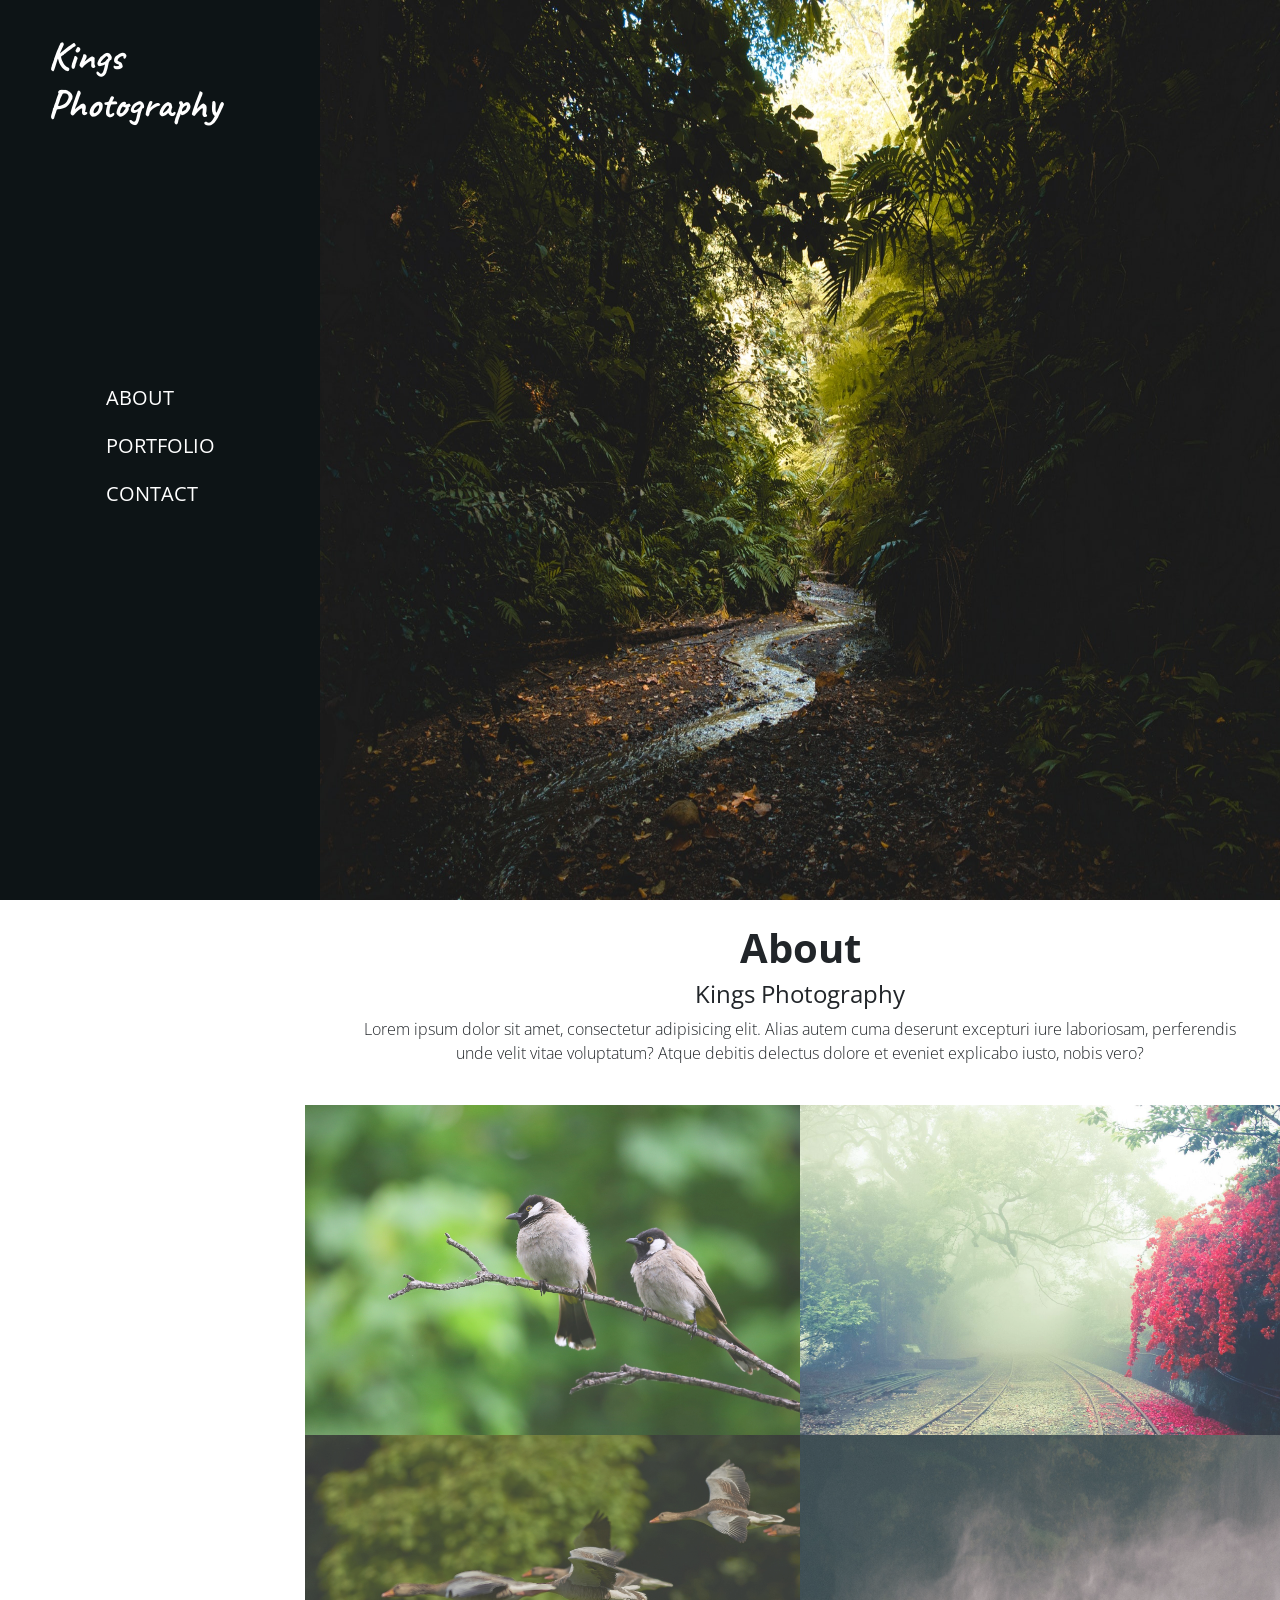
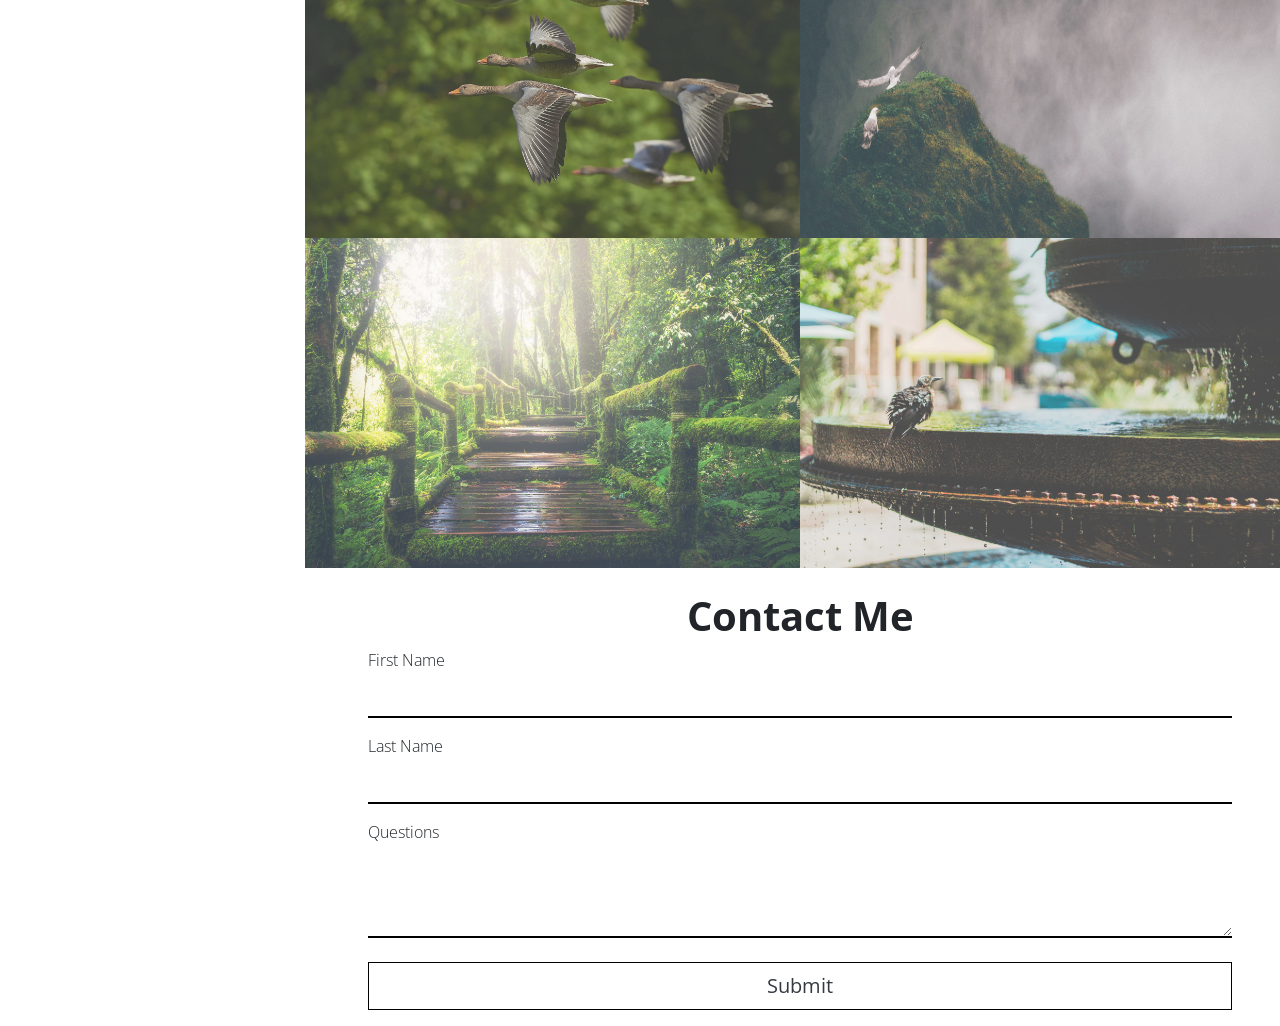
<file: index.html>
<!doctype html>
<html lang="en">
<head>
    <!-- meta tags -->
    <meta charset="utf-8">
    <meta name="viewport" content="width=device-width, initial-scale=1, shrink-to-fit=no">

    <!-- Bootstrap CSS -->
    <link rel="stylesheet" href="https://stackpath.bootstrapcdn.com/bootstrap/4.1.1/css/bootstrap.min.css" integrity="sha384-WskhaSGFgHYWDcbwN70/dfYBj47jz9qbsMId/iRN3ewGhXQFZCSftd1LZCfmhktB" crossorigin="anonymous">
    <link rel="stylesheet" href="css/custom.css">

    <!-- Fonts -->
    <link href="https://fonts.googleapis.com/css?family=Open+Sans:300,400,700|Caveat" rel="stylesheet">

    <title>Kings Photography</title>
</head>
<body>

    <div class="container-fluid">
        <!--XS -> MD Navbar-->
        <nav class="navbar navbar-expand-md navbar-dark bg-dark fixed-top pt-3" id="navbar-md">
            <a class="navbar-brand pt-2" href="index.html">Kings Photography</a>
            <button class="navbar-toggler pt-3" type="button" data-toggle="collapse" data-target="#navbarNavDropdown" aria-controls="navbarNavDropdown" aria-expanded="false" aria-label="Toggle navigation">
                <span class="navbar-toggler-icon"></span>
            </button>
            <div class="collapse navbar-collapse" id="navbarNavDropdown">
                <ul class="navbar-nav pt-2">
                    <li class="nav-item active">
                        <a class="nav-link" href="#about">About</a>
                    </li>
                    <li class="nav-item">
                        <a class="nav-link" href="#portfolio">Portfolio</a>
                    </li>
                    <li class="nav-item">
                        <a class="nav-link" href="#contact">Contact Me</a>
                    </li>
                </ul>
            </div>
        </nav>

        <!-- LG Navbar -->
        <nav class="navbar fixed-top col-lg-3 p-0 h-100 float-left" id="navbar-lg">
            <h1 class="mx-auto text-white pt-3 fixed-top" id="lg-title">Kings<br>Photography</h1>
            <ul class="nav flex-column mx-auto">
                <li class="nav-item">
                    <a class="nav-link text-white" href="#about"><h5>ABOUT</h5></a>
                </li>
                <li class="nav-item">
                    <a class="nav-link text-white" href="#portfolio"><h5>PORTFOLIO</h5></a>
                </li>
                <li class="nav-item">
                    <a class="nav-link text-white" href="#contact"><h5>CONTACT</h5></a>
                </li>
            </ul>
        </nav>

        <div id="content">
            <!--Main image-->
            <div class="container-fluid" id="image">
                <img src="img/example.jpeg" alt="" id="main-image" class="img-fluid">
            </div>

            <div class="row p-4" id="about">
                <div class="col-12">
                    <h1 class="text-center">About</h1>
                    <h4 class="text-center">Kings Photography</h4>
                    <p class="text-center">Lorem ipsum dolor sit amet, consectetur adipisicing elit. Alias autem cuma deserunt excepturi iure laboriosam, perferendis unde velit vitae voluptatum? Atque debitis delectus dolore et eveniet explicabo iusto, nobis vero?</p>
                </div>
            </div>

            <div class="row" id="portfolio">
                <div class="col-12 col-md-6 px-0 position-relative">
                    <img src="img/portfolio1.jpg" class="img-fluid images" alt="">
                    <!--<h4 class="position-absolute center">Birds</h4>-->
                </div>
                <div class="col-12 col-md-6 px-0 position-relative">
                    <img src="img/portfolio2.jpg" class="img-fluid images" alt="">
                    <!--<h4 class="position-absolute center">Birds</h4>-->
                </div>
                <div class="col-12 col-md-6 px-0 position-relative">
                    <img src="img/portfolio3.jpeg" class="img-fluid images" alt="">
                    <!--<h4 class="position-absolute center">Birds</h4>-->
                </div>
                <div class="col-12 col-md-6 px-0 position-relative">
                    <img src="img/portfolio4.jpeg" class="img-fluid images" alt="">
                    <!--<h4 class="position-absolute center">Birds</h4>-->
                </div>
                <div class="col-12 col-md-6 px-0 position-relative">
                    <img src="img/portfolio5.jpeg" class="img-fluid images" alt="">
                    <!--<h4 class="position-absolute center">Birds</h4>-->
                </div>
                <div class="col-12 col-md-6 px-0 position-relative">
                    <img src="img/portfolio6.jpeg" class="img-fluid images" alt="">
                    <!--<h4 class="position-absolute center">Birds</h4>-->
                </div>
            </div>

            <form action="">
                <div class="form-group row px-5" id="contact">
                    <h1 class="mx-auto pt-4">Contact Me</h1>
                    <div class="col-12">
                        <label for="f-name">First Name</label>
                        <input type="text" class="form-control" id="f-name">
                    </div>
                    <div class="col-12 pt-3">
                        <label for="l-name">Last Name</label>
                        <input type="text" class="form-control" id="l-name">
                    </div>
                    <div class="col-12 pt-3 pb-2">
                        <label for="questions">Questions</label>
                        <textarea class="form-control" name="questions" id="questions" rows="3"></textarea>
                    </div>
                </div>
                <button type="submit" class="btn btn-outline-dark btn-lg btn-block mb-3 mx-auto" id="submit-btn">Submit</button>
            </form>
        </div>
    </div>

<!-- Optional JavaScript -->
<!-- jQuery first, then Popper.js, then Bootstrap JS -->
    <script src="js/jquery-3.3.1.js"></script>
    <script src="https://cdnjs.cloudflare.com/ajax/libs/popper.js/1.14.3/umd/popper.min.js" integrity="sha384-ZMP7rVo3mIykV+2+9J3UJ46jBk0WLaUAdn689aCwoqbBJiSnjAK/l8WvCWPIPm49" crossorigin="anonymous"></script>
    <script src="https://stackpath.bootstrapcdn.com/bootstrap/4.1.1/js/bootstrap.min.js" integrity="sha384-smHYKdLADwkXOn1EmN1qk/HfnUcbVRZyYmZ4qpPea6sjB/pTJ0euyQp0Mk8ck+5T" crossorigin="anonymous"></script>
    <script src="js/custom.js"></script>
</body>
</html>
</file>
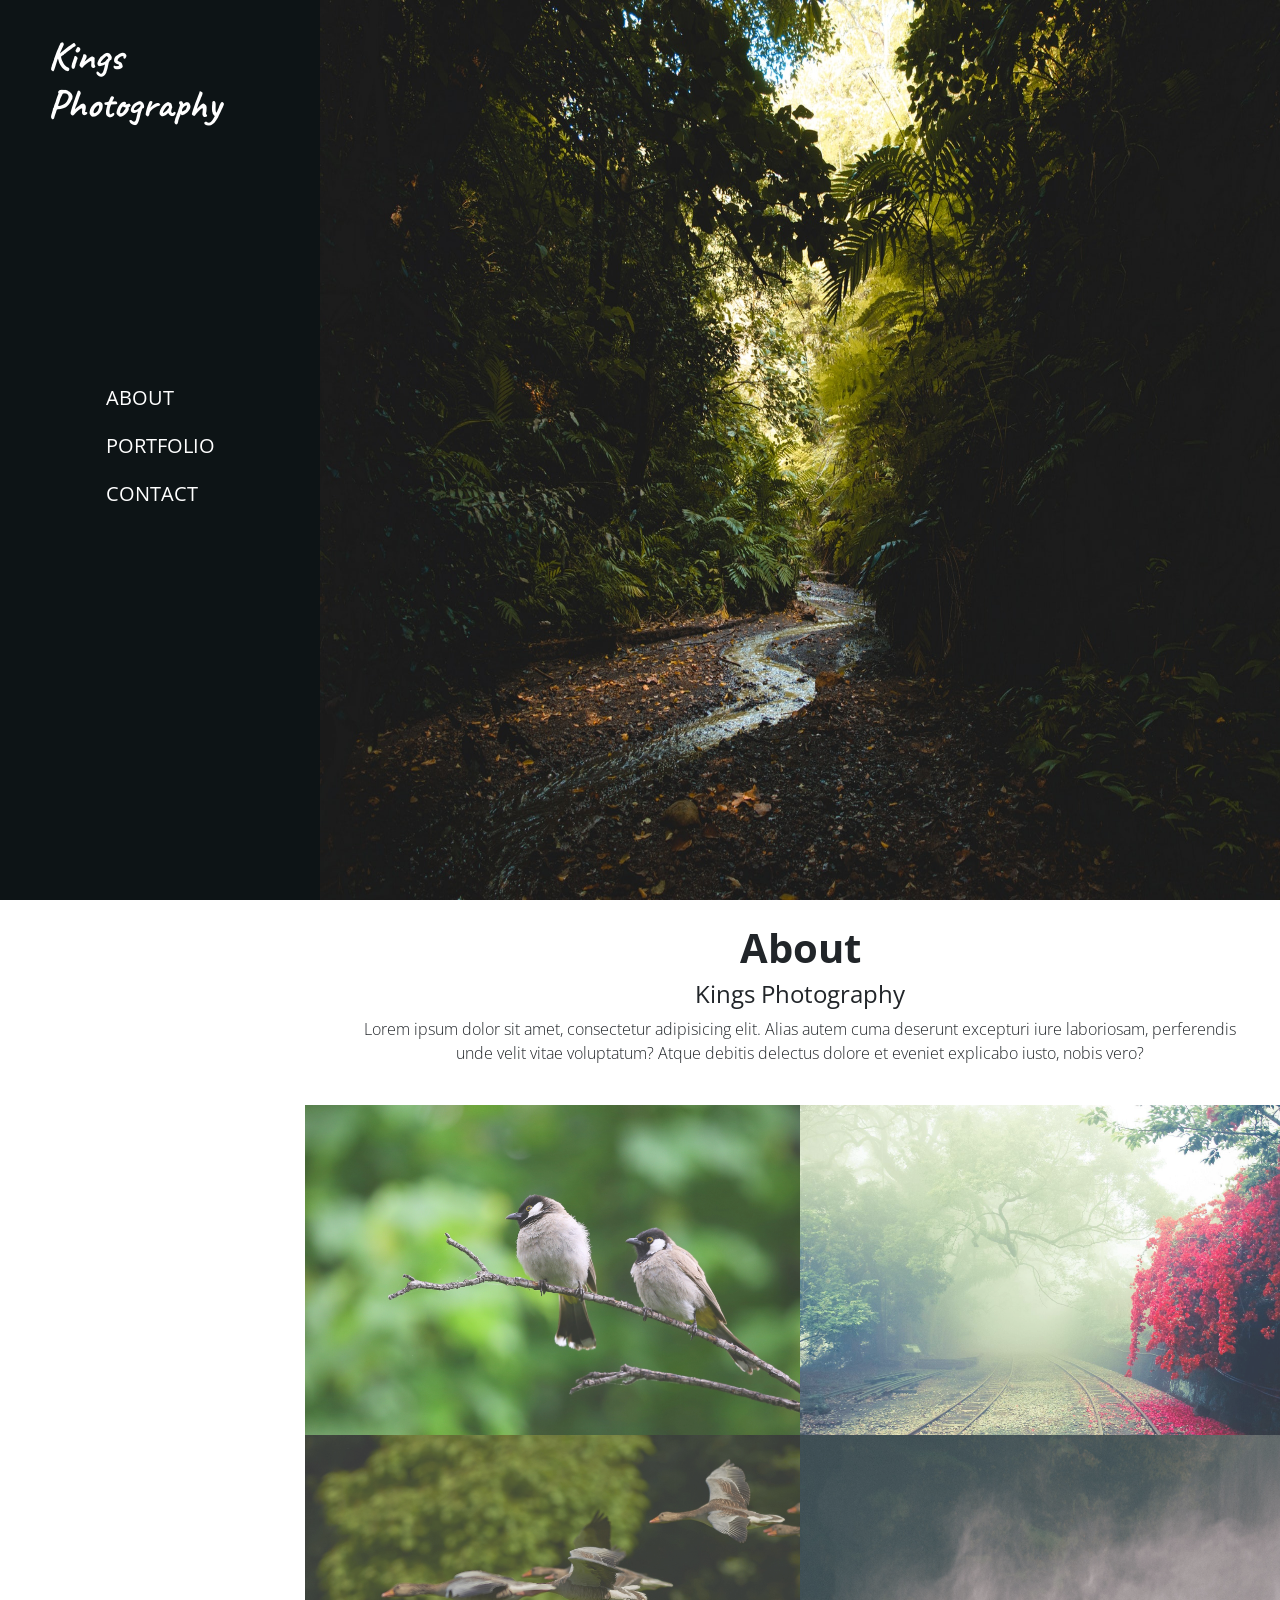
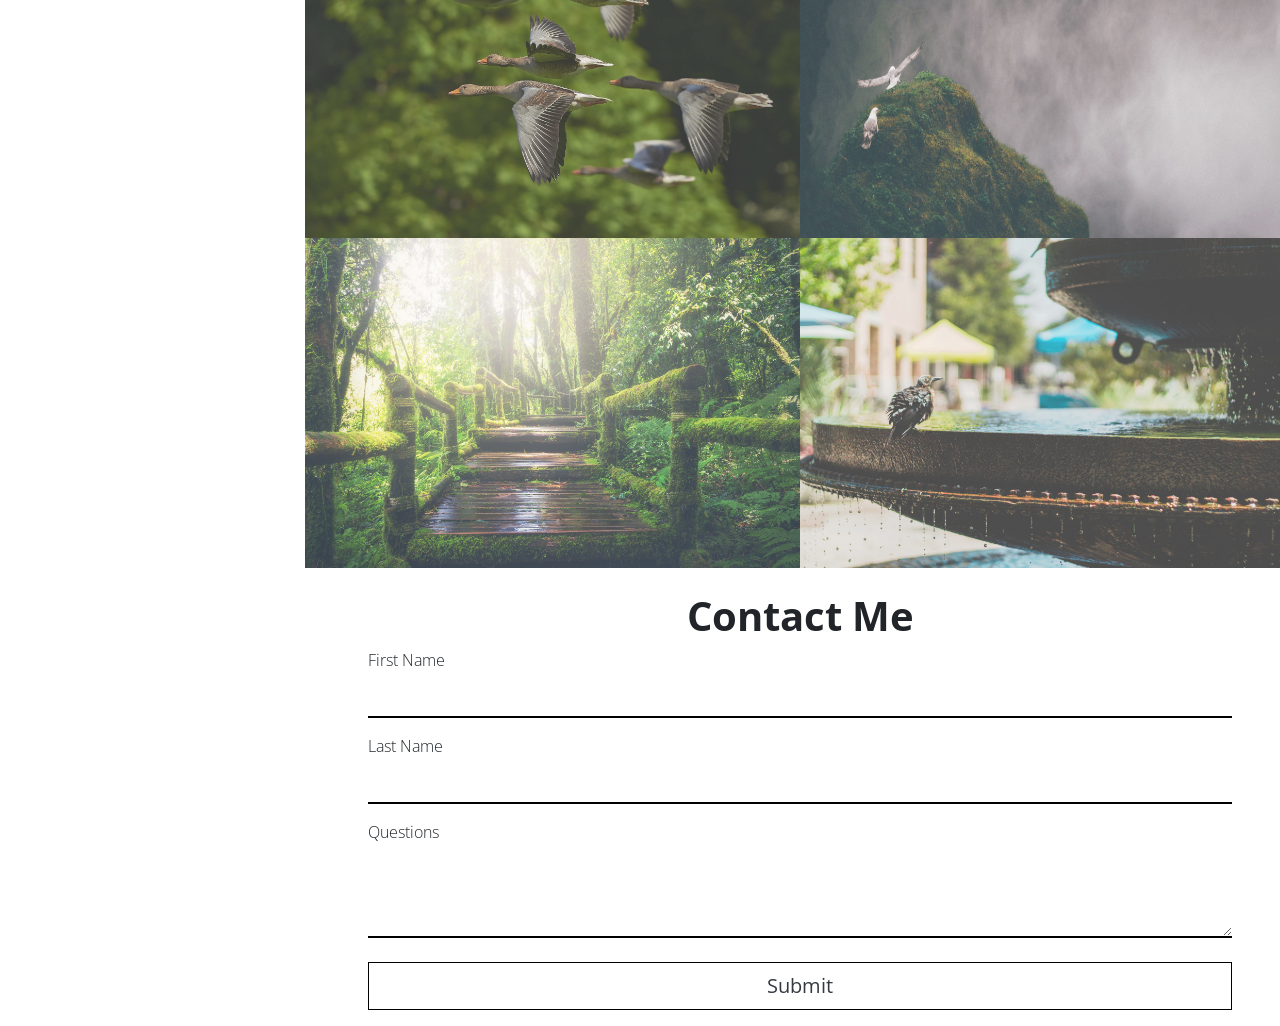
<file: main.html>
<!doctype html>
<html lang="en">
<head>
    <!-- meta tags -->
    <meta charset="utf-8">
    <meta name="viewport" content="width=device-width, initial-scale=1, shrink-to-fit=no">

    <!-- Bootstrap CSS -->
    <link rel="stylesheet" href="https://stackpath.bootstrapcdn.com/bootstrap/4.1.1/css/bootstrap.min.css" integrity="sha384-WskhaSGFgHYWDcbwN70/dfYBj47jz9qbsMId/iRN3ewGhXQFZCSftd1LZCfmhktB" crossorigin="anonymous">
    <link rel="stylesheet" href="css/custom.css">

    <!-- Fonts -->
    <link href="https://fonts.googleapis.com/css?family=Open+Sans:300,400,700|Caveat" rel="stylesheet">

    <title>Kings Photography</title>
</head>
<body>

    <div class="container-fluid">
        <!--XS -> MD Navbar-->
        <nav class="navbar navbar-expand-md navbar-dark bg-dark fixed-top pt-3" id="navbar-md">
            <a class="navbar-brand pt-2" href="main.html">Kings Photography</a>
            <button class="navbar-toggler pt-3" type="button" data-toggle="collapse" data-target="#navbarNavDropdown" aria-controls="navbarNavDropdown" aria-expanded="false" aria-label="Toggle navigation">
                <span class="navbar-toggler-icon"></span>
            </button>
            <div class="collapse navbar-collapse" id="navbarNavDropdown">
                <ul class="navbar-nav pt-2">
                    <li class="nav-item active">
                        <a class="nav-link" href="#about">About</a>
                    </li>
                    <li class="nav-item">
                        <a class="nav-link" href="#portfolio">Portfolio</a>
                    </li>
                    <li class="nav-item">
                        <a class="nav-link" href="#contact">Contact Me</a>
                    </li>
                </ul>
            </div>
        </nav>

        <!-- LG Navbar -->
        <nav class="navbar fixed-top col-lg-3 p-0 h-100 float-left" id="navbar-lg">
            <h1 class="mx-auto text-white pt-3 fixed-top" id="lg-title">Kings<br>Photography</h1>
            <ul class="nav flex-column mx-auto">
                <li class="nav-item">
                    <a class="nav-link text-white" href="#about"><h5>ABOUT</h5></a>
                </li>
                <li class="nav-item">
                    <a class="nav-link text-white" href="#portfolio"><h5>PORTFOLIO</h5></a>
                </li>
                <li class="nav-item">
                    <a class="nav-link text-white" href="#contact"><h5>CONTACT</h5></a>
                </li>
            </ul>
        </nav>

        <div id="content">
            <!--Main image-->
            <div class="container-fluid" id="image">
                <img src="img/example.jpeg" alt="" id="main-image" class="img-fluid">
            </div>

            <div class="row p-4" id="about">
                <div class="col-12">
                    <h1 class="text-center">About</h1>
                    <h4 class="text-center">Kings Photography</h4>
                    <p class="text-center">Lorem ipsum dolor sit amet, consectetur adipisicing elit. Alias autem cuma deserunt excepturi iure laboriosam, perferendis unde velit vitae voluptatum? Atque debitis delectus dolore et eveniet explicabo iusto, nobis vero?</p>
                </div>
            </div>

            <div class="row" id="portfolio">
                <div class="col-12 col-md-6 px-0 position-relative">
                    <img src="img/portfolio1.jpg" class="img-fluid images" alt="">
                    <!--<h4 class="position-absolute center">Birds</h4>-->
                </div>
                <div class="col-12 col-md-6 px-0 position-relative">
                    <img src="img/portfolio2.jpg" class="img-fluid images" alt="">
                    <!--<h4 class="position-absolute center">Birds</h4>-->
                </div>
                <div class="col-12 col-md-6 px-0 position-relative">
                    <img src="img/portfolio3.jpeg" class="img-fluid images" alt="">
                    <!--<h4 class="position-absolute center">Birds</h4>-->
                </div>
                <div class="col-12 col-md-6 px-0 position-relative">
                    <img src="img/portfolio4.jpeg" class="img-fluid images" alt="">
                    <!--<h4 class="position-absolute center">Birds</h4>-->
                </div>
                <div class="col-12 col-md-6 px-0 position-relative">
                    <img src="img/portfolio5.jpeg" class="img-fluid images" alt="">
                    <!--<h4 class="position-absolute center">Birds</h4>-->
                </div>
                <div class="col-12 col-md-6 px-0 position-relative">
                    <img src="img/portfolio6.jpeg" class="img-fluid images" alt="">
                    <!--<h4 class="position-absolute center">Birds</h4>-->
                </div>
            </div>

            <form action="">
                <div class="form-group row px-5" id="contact">
                    <h1 class="mx-auto pt-4">Contact Me</h1>
                    <div class="col-12">
                        <label for="f-name">First Name</label>
                        <input type="text" class="form-control" id="f-name">
                    </div>
                    <div class="col-12 pt-3">
                        <label for="l-name">Last Name</label>
                        <input type="text" class="form-control" id="l-name">
                    </div>
                    <div class="col-12 pt-3 pb-2">
                        <label for="questions">Questions</label>
                        <textarea class="form-control" name="questions" id="questions" rows="3"></textarea>
                    </div>
                </div>
                <button type="submit" class="btn btn-outline-dark btn-lg btn-block mb-3 mx-auto" id="submit-btn">Submit</button>
            </form>
        </div>
    </div>

<!-- Optional JavaScript -->
<!-- jQuery first, then Popper.js, then Bootstrap JS -->
    <script src="js/jquery-3.3.1.js"></script>
    <script src="https://cdnjs.cloudflare.com/ajax/libs/popper.js/1.14.3/umd/popper.min.js" integrity="sha384-ZMP7rVo3mIykV+2+9J3UJ46jBk0WLaUAdn689aCwoqbBJiSnjAK/l8WvCWPIPm49" crossorigin="anonymous"></script>
    <script src="https://stackpath.bootstrapcdn.com/bootstrap/4.1.1/js/bootstrap.min.js" integrity="sha384-smHYKdLADwkXOn1EmN1qk/HfnUcbVRZyYmZ4qpPea6sjB/pTJ0euyQp0Mk8ck+5T" crossorigin="anonymous"></script>
    <script src="js/custom.js"></script>
</body>
</html>
</file>
<file: css/custom.css>
html, body {
    max-width: 100%;
    overflow-x: hidden;
    font-family: 'Open Sans', sans-serif;
}

h1 {
    font-weight: 700;
}

h2, h3, h4, h5, h6 {
    font-weight: 400;
}

a, p, label {
    font-weight: 300;
}

.container-fluid {
    padding: 0;
}

.navbar-brand {
    font-family: 'Caveat', cursive;
    /*font-weight: 400;*/
}

.navbar-toggler {
    border-style: none;
}

.center {
    top: 50%;
    left: 50%;
    transform: translate(-50%, -50%);
}

.images {
    opacity: 0.8;
    height: 100%;
    width: 100%;
}

.form-control {
    border-radius: 0;
    border: solid black;
    border-width: 0 0 2px 0;
}

.form-control:focus {
    border: 1px solid black !important;
    box-shadow: 0 0 2px black !important;
}

#main-image {
    height: 100vh;
    width: 100%;
}

#navbar-md {
    background-color: #0d1416 !important;
}

#navbar-lg {
    background-color: #0d1416;
    height: 100%;
}

#lg-title {
    font-family: 'Caveat', cursive;
    left: 3rem;
    top: 1rem;
}

#submit-btn {
    width: 90%;
    border-radius: 0;
    border: 1px solid black;
}

#submit-btn:hover {
    background-color: #0d1416;
}

/*Extra small devices (portrait phones, less than 576px)*/
@media (max-width: 575.98px) {
    #navbar-lg {
        display: none;
    }

    #navbar-md {
        display: flex;
    }

    #content {
        margin-left: 0;
    }
}

/*Small devices (landscape phones, 576px and up)*/
@media (min-width: 576px) {
    #navbar-lg {
        display: none;
    }

    #navbar-md {
        display: flex;
    }

    #content {
        margin-left: 0;
    }
}

/* Medium devices (tablets, 768px and up)*/
@media (min-width: 768px) {
}

/* Large devices (desktops, 992px and up)*/
@media (min-width: 992px) {
    #navbar-md {
        display: none;
    }

    #navbar-lg {
        display: flex;
    }

    #content {
        margin-left: 25%;
    }
}

/* Extra large devices (large desktops, 1200px and up)*/
@media (min-width: 1200px) {
}
</file>
